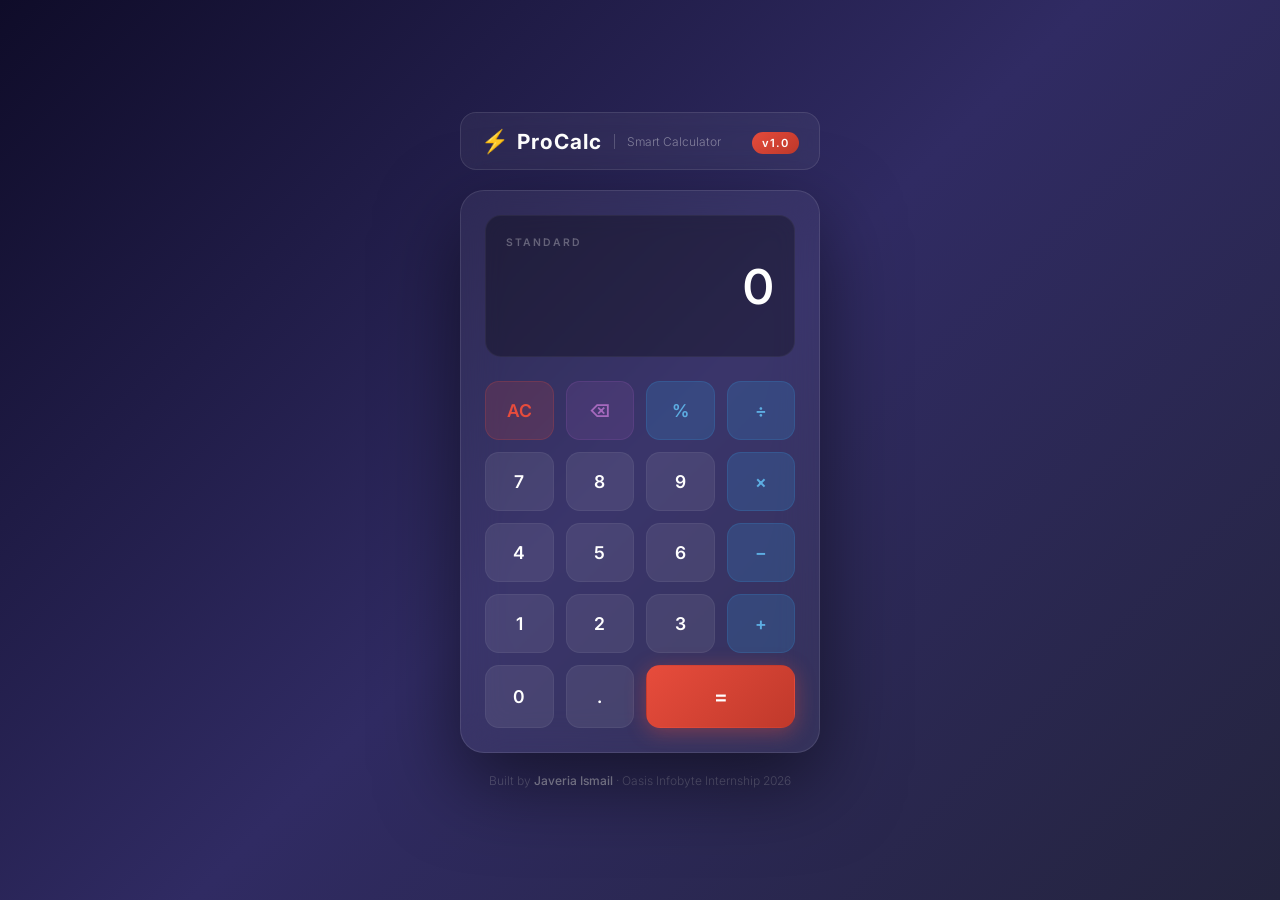
<file: WebDev-L2-Calculator/index.html>
<!DOCTYPE html>
<html lang="en">
<head>
    <meta charset="UTF-8">
    <meta name="viewport" content="width=device-width, initial-scale=1.0">
    <title>ProCalc — Smart Calculator</title>
    <link rel="stylesheet" href="style.css">
    <link href="https://fonts.googleapis.com/css2?family=Inter:wght@300;400;500;600;700&display=swap" rel="stylesheet">
</head>
<body>
    <div class="app-wrapper">
        <!-- Header -->
        <header class="header">
            <div class="header-left">
                <div class="logo">
                    <span class="logo-icon">⚡</span>
                    <span class="logo-text">ProCalc</span>
                </div>
                <span class="tagline">Smart Calculator</span>
            </div>
            <div class="header-right">
                <span class="badge">v1.0</span>
            </div>
        </header>

        <!-- Calculator -->
        <main class="calculator-container">
            <div class="calculator">
                <div class="display">
                    <div class="display-top">
                        <span class="mode-label">STANDARD</span>
                        <span class="history-label" id="expression"></span>
                    </div>
                    <div id="result">0</div>
                    <div class="display-sub" id="sub-result"></div>
                </div>

                <div class="buttons">
                    <button class="btn clear" id="clear">AC</button>
                    <button class="btn backspace" id="backspace">⌫</button>
                    <button class="btn operator" data-value="%">%</button>
                    <button class="btn operator" data-value="/">÷</button>

                    <button class="btn number" data-value="7">7</button>
                    <button class="btn number" data-value="8">8</button>
                    <button class="btn number" data-value="9">9</button>
                    <button class="btn operator" data-value="*">×</button>

                    <button class="btn number" data-value="4">4</button>
                    <button class="btn number" data-value="5">5</button>
                    <button class="btn number" data-value="6">6</button>
                    <button class="btn operator" data-value="-">−</button>

                    <button class="btn number" data-value="1">1</button>
                    <button class="btn number" data-value="2">2</button>
                    <button class="btn number" data-value="3">3</button>
                    <button class="btn operator" data-value="+">+</button>

                    <button class="btn number zero" data-value="0">0</button>
                    <button class="btn number" data-value=".">.</button>
                    <button class="btn equals" id="equals">=</button>
                </div>
            </div>
        </main>

        <!-- Footer -->
        <footer class="footer">
            <p>Built by <strong>Javeria Ismail</strong> · Oasis Infobyte Internship 2026</p>
        </footer>
    </div>
    <script src="script.js"></script>
</body>
</html>
</file>
<file: WebDev-L2-Calculator/style.css>
* {
    margin: 0;
    padding: 0;
    box-sizing: border-box;
}

body {
    font-family: 'Inter', sans-serif;
    background: linear-gradient(135deg, #0f0c29, #302b63, #24243e);
    min-height: 100vh;
    display: flex;
    justify-content: center;
    align-items: center;
}

.app-wrapper {
    width: 100%;
    max-width: 400px;
    padding: 20px;
    display: flex;
    flex-direction: column;
    gap: 20px;
}

/* ── Header ── */
.header {
    display: flex;
    justify-content: space-between;
    align-items: center;
    background: rgba(255, 255, 255, 0.05);
    backdrop-filter: blur(10px);
    border: 1px solid rgba(255, 255, 255, 0.1);
    border-radius: 16px;
    padding: 14px 20px;
}

.header-left {
    display: flex;
    align-items: center;
    gap: 12px;
}

.logo {
    display: flex;
    align-items: center;
    gap: 8px;
}

.logo-icon {
    font-size: 1.4rem;
}

.logo-text {
    font-size: 1.3rem;
    font-weight: 700;
    color: #ffffff;
    letter-spacing: 1px;
}

.tagline {
    font-size: 0.75rem;
    color: rgba(255, 255, 255, 0.4);
    border-left: 1px solid rgba(255, 255, 255, 0.2);
    padding-left: 12px;
    font-weight: 300;
}

.badge {
    background: linear-gradient(135deg, #e74c3c, #c0392b);
    color: white;
    font-size: 0.7rem;
    font-weight: 600;
    padding: 4px 10px;
    border-radius: 20px;
    letter-spacing: 1px;
}

/* ── Calculator ── */
.calculator-container {
    display: flex;
    justify-content: center;
}

.calculator {
    width: 100%;
    background: rgba(255, 255, 255, 0.05);
    backdrop-filter: blur(20px);
    border: 1px solid rgba(255, 255, 255, 0.1);
    border-radius: 24px;
    padding: 24px;
    box-shadow: 0 30px 80px rgba(0, 0, 0, 0.5);
}

.display {
    background: rgba(0, 0, 0, 0.3);
    border-radius: 16px;
    padding: 20px;
    margin-bottom: 24px;
    text-align: right;
    min-height: 120px;
    border: 1px solid rgba(255, 255, 255, 0.05);
}

.display-top {
    display: flex;
    justify-content: space-between;
    align-items: center;
    margin-bottom: 12px;
}

.mode-label {
    font-size: 0.65rem;
    color: rgba(255, 255, 255, 0.3);
    letter-spacing: 2px;
    font-weight: 600;
}

#expression {
    font-size: 0.85rem;
    color: rgba(255, 255, 255, 0.4);
    word-break: break-all;
    text-align: right;
}

#result {
    color: #ffffff;
    font-size: 3rem;
    font-weight: 600;
    word-break: break-all;
    line-height: 1.1;
    transition: font-size 0.2s;
}

.display-sub {
    font-size: 0.8rem;
    color: rgba(255, 255, 255, 0.25);
    margin-top: 6px;
    min-height: 16px;
}

/* ── Buttons ── */
.buttons {
    display: grid;
    grid-template-columns: repeat(4, 1fr);
    gap: 12px;
}

.btn {
    padding: 18px;
    border: none;
    border-radius: 14px;
    font-size: 1.1rem;
    cursor: pointer;
    transition: all 0.15s ease;
    font-weight: 600;
    font-family: 'Inter', sans-serif;
    border: 1px solid transparent;
}

.btn:hover {
    transform: translateY(-2px);
    box-shadow: 0 8px 20px rgba(0, 0, 0, 0.3);
}

.btn:active {
    transform: scale(0.93) translateY(0);
}

.btn.number {
    background: rgba(255, 255, 255, 0.08);
    color: #ffffff;
    border-color: rgba(255, 255, 255, 0.05);
}

.btn.number:hover {
    background: rgba(255, 255, 255, 0.15);
}

.btn.operator {
    background: rgba(52, 152, 219, 0.2);
    color: #5dade2;
    border-color: rgba(52, 152, 219, 0.2);
}

.btn.operator:hover {
    background: rgba(52, 152, 219, 0.35);
    color: #ffffff;
}

.btn.equals {
    background: linear-gradient(135deg, #e74c3c, #c0392b);
    color: #ffffff;
    grid-column: span 2;
    font-size: 1.3rem;
    box-shadow: 0 4px 20px rgba(231, 76, 60, 0.4);
}

.btn.equals:hover {
    background: linear-gradient(135deg, #ec7063, #e74c3c);
    box-shadow: 0 8px 30px rgba(231, 76, 60, 0.6);
}

.btn.clear {
    background: rgba(231, 76, 60, 0.15);
    color: #e74c3c;
    border-color: rgba(231, 76, 60, 0.2);
}

.btn.clear:hover {
    background: rgba(231, 76, 60, 0.3);
}

.btn.backspace {
    background: rgba(155, 89, 182, 0.15);
    color: #a569bd;
    border-color: rgba(155, 89, 182, 0.2);
}

.btn.backspace:hover {
    background: rgba(155, 89, 182, 0.3);
}

/* ── Footer ── */
.footer {
    text-align: center;
    color: rgba(255, 255, 255, 0.25);
    font-size: 0.75rem;
    font-weight: 300;
}

.footer strong {
    color: rgba(255, 255, 255, 0.5);
    font-weight: 500;
}

/* ── Responsive ── */
@media (max-width: 420px) {
    .app-wrapper {
        padding: 12px;
    }
    #result {
        font-size: 2.2rem;
    }
    .btn {
        padding: 15px;
        font-size: 1rem;
    }
}
</file>
